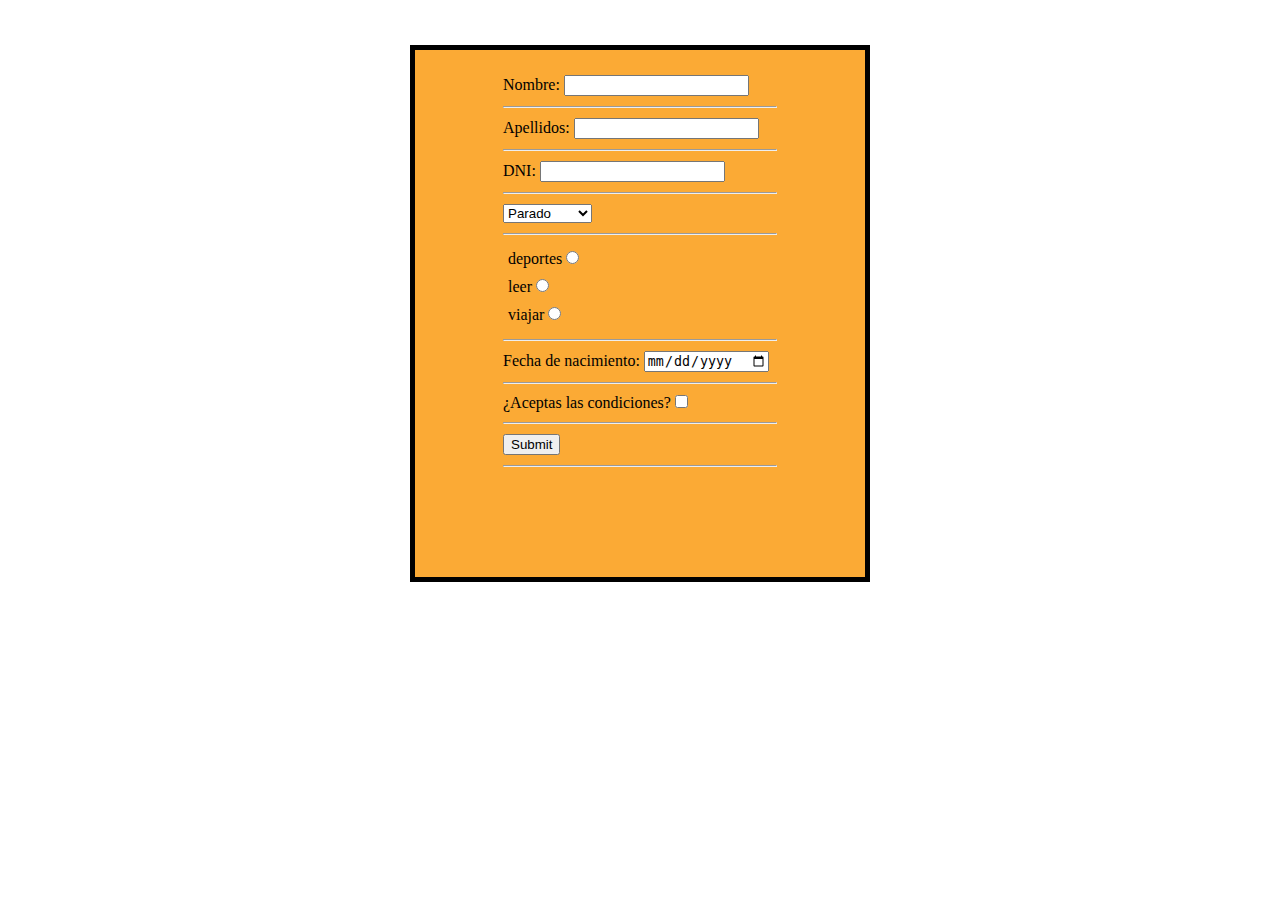
<file: Formulario JS/index.html>
<!DOCTYPE html>
<html>
	<head>
		<title>Formulario con Array</title>
		<link rel="stylesheet" type="text/css" href="style.css">
		<script type="text/javascript" src="script.js" defer></script>
		<meta charset="utf-8">
	</head>
	<body>
		<div class="contenedor">
			<form onsubmit="return mostrar();">
				<div> Nombre: <input type="text" id="nombre"> </div>
				<hr>

				<div> Apellidos: <input type="text" id="apellidos"> </div>
				<hr>

				<div> DNI: <input type="text" id="dni"> </div>
				<hr>

				<div><select id="estado">
					<option value="parado">Parado</option>
					<option value="estudiante">Estudiante</option>
					<option value="trabajando">Trabajando</option>
				</select></div>
				<hr>

				<div>
					<div>deportes <input type="radio" name="hobby" value="deportes"></div>
					<div>leer <input type="radio" name="hobby" value="leer"></div>
					<div>viajar <input type="radio" name="hobby" value="viajar"></div>
				</div>
				<hr>

				<div>
					<label>Fecha de nacimiento:</label>
					<input type="date" id="nacimiento">
				</div>
				<hr>

				<div>
					<label>¿Aceptas las condiciones?</label>
					<input type="checkbox" id="condiciones">
				</div>
				<hr>

				<div> <input id="boton" name="submit" type="submit"></div>
				<hr>

				<div><center> <textarea id="resultado" class="invisible"></textarea> </center></div>

		  </form>
		</div>
	</body>
</html>
</file>
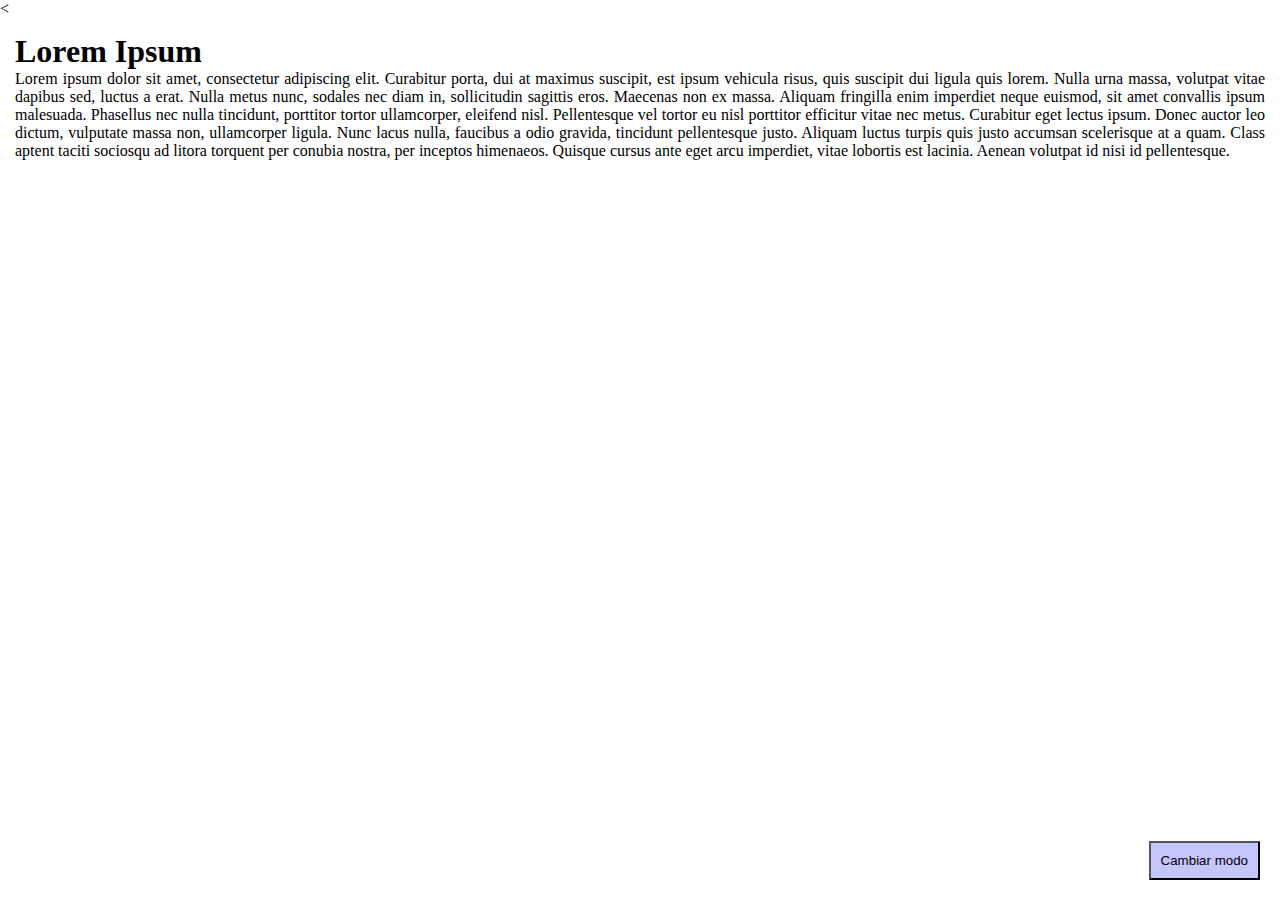
<file: Modo Oscuro/index.html>
<<!DOCTYPE html>
<html>
<head>
  <title>Modo Oscuro</title>
  <meta charset="utf-8">
  <link rel="stylesheet" type="text/css" href="style.css">
  <script src="script.js" defer></script>
</head>
<body>
  <div id="contenedor" class="modoClaro">
    <h1>Lorem Ipsum</h1>
    <p>Lorem ipsum dolor sit amet, consectetur adipiscing elit. Curabitur porta, dui at maximus suscipit, est ipsum vehicula risus, quis suscipit dui ligula quis lorem. Nulla urna massa, volutpat vitae dapibus sed, luctus a erat. Nulla metus nunc, sodales nec diam in, sollicitudin sagittis eros. Maecenas non ex massa. Aliquam fringilla enim imperdiet neque euismod, sit amet convallis ipsum malesuada. Phasellus nec nulla tincidunt, porttitor tortor ullamcorper, eleifend nisl. Pellentesque vel tortor eu nisl porttitor efficitur vitae nec metus. Curabitur eget lectus ipsum. Donec auctor leo dictum, vulputate massa non, ullamcorper ligula. Nunc lacus nulla, faucibus a odio gravida, tincidunt pellentesque justo. Aliquam luctus turpis quis justo accumsan scelerisque at a quam. Class aptent taciti sociosqu ad litora torquent per conubia nostra, per inceptos himenaeos. Quisque cursus ante eget arcu imperdiet, vitae lobortis est lacinia. Aenean volutpat id nisi id pellentesque.</p>
  </div>

  <button id="botonModo">Cambiar modo</button>

</body>
</html>
</file>
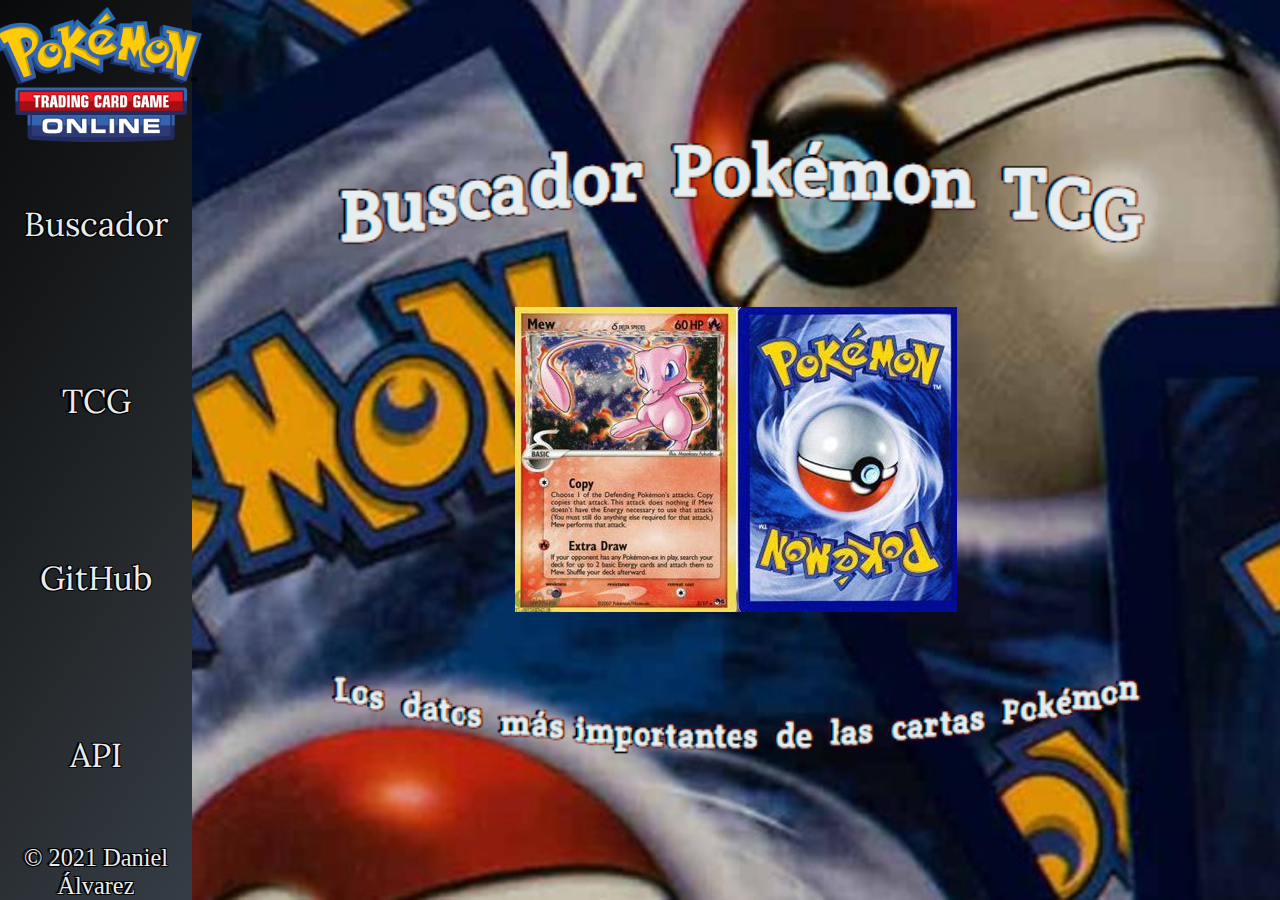
<file: PKMN/index.html>
<!DOCTYPE html>
<html>
	<head>
		<title>Inicio PKMN TCG</title>
		<link rel="stylesheet" type="text/css" href="style.css">
		<link rel="shortcut icon" href="./img/icono.png">
		<link rel="stylesheet" href="https://fonts.googleapis.com/css?family=Lora">
		<link rel="stylesheet" href="https://fonts.googleapis.com/css?family=Crete Round">
		<meta name="viewport" content="width=device-width,initial-scale=1.0">
		<meta charset="utf-8">
	</head>
	<body>
		<div id="contenedor">
			<div id="parte_izquierda">
				
				<div class="parte_arriba">
					<img src="./img/logo.png">
				</div>
				
				<div class="parte_abajo">
				  	<a href="./pag/Buscador/index.html" >Buscador</a>
				  	<a href="./pag/TCG/index.html" >TCG</a>
				  	<a href="https://github.com/Daniel-Alvarez-Zambrano/LLMM/tree/main/PKMN" target="_blank">GitHub</a>
				  	<a href="https://pokemontcg.io/" target="_blank">API</a>
				</div>
				<p>&copy; 2021 Daniel Álvarez</p>
			
			</div>
			<div id="parte_derecha">
				<div class="titulo">
					    <img src="./img/titulo1.png" class="titulo1">
						<img src="./img/carta.jpg" class="PKMN">
						<img src="./img/titulo2.png" class="titulo2">
				</div>
			</div>
		
		</div>
	</body>
</html>
</file>
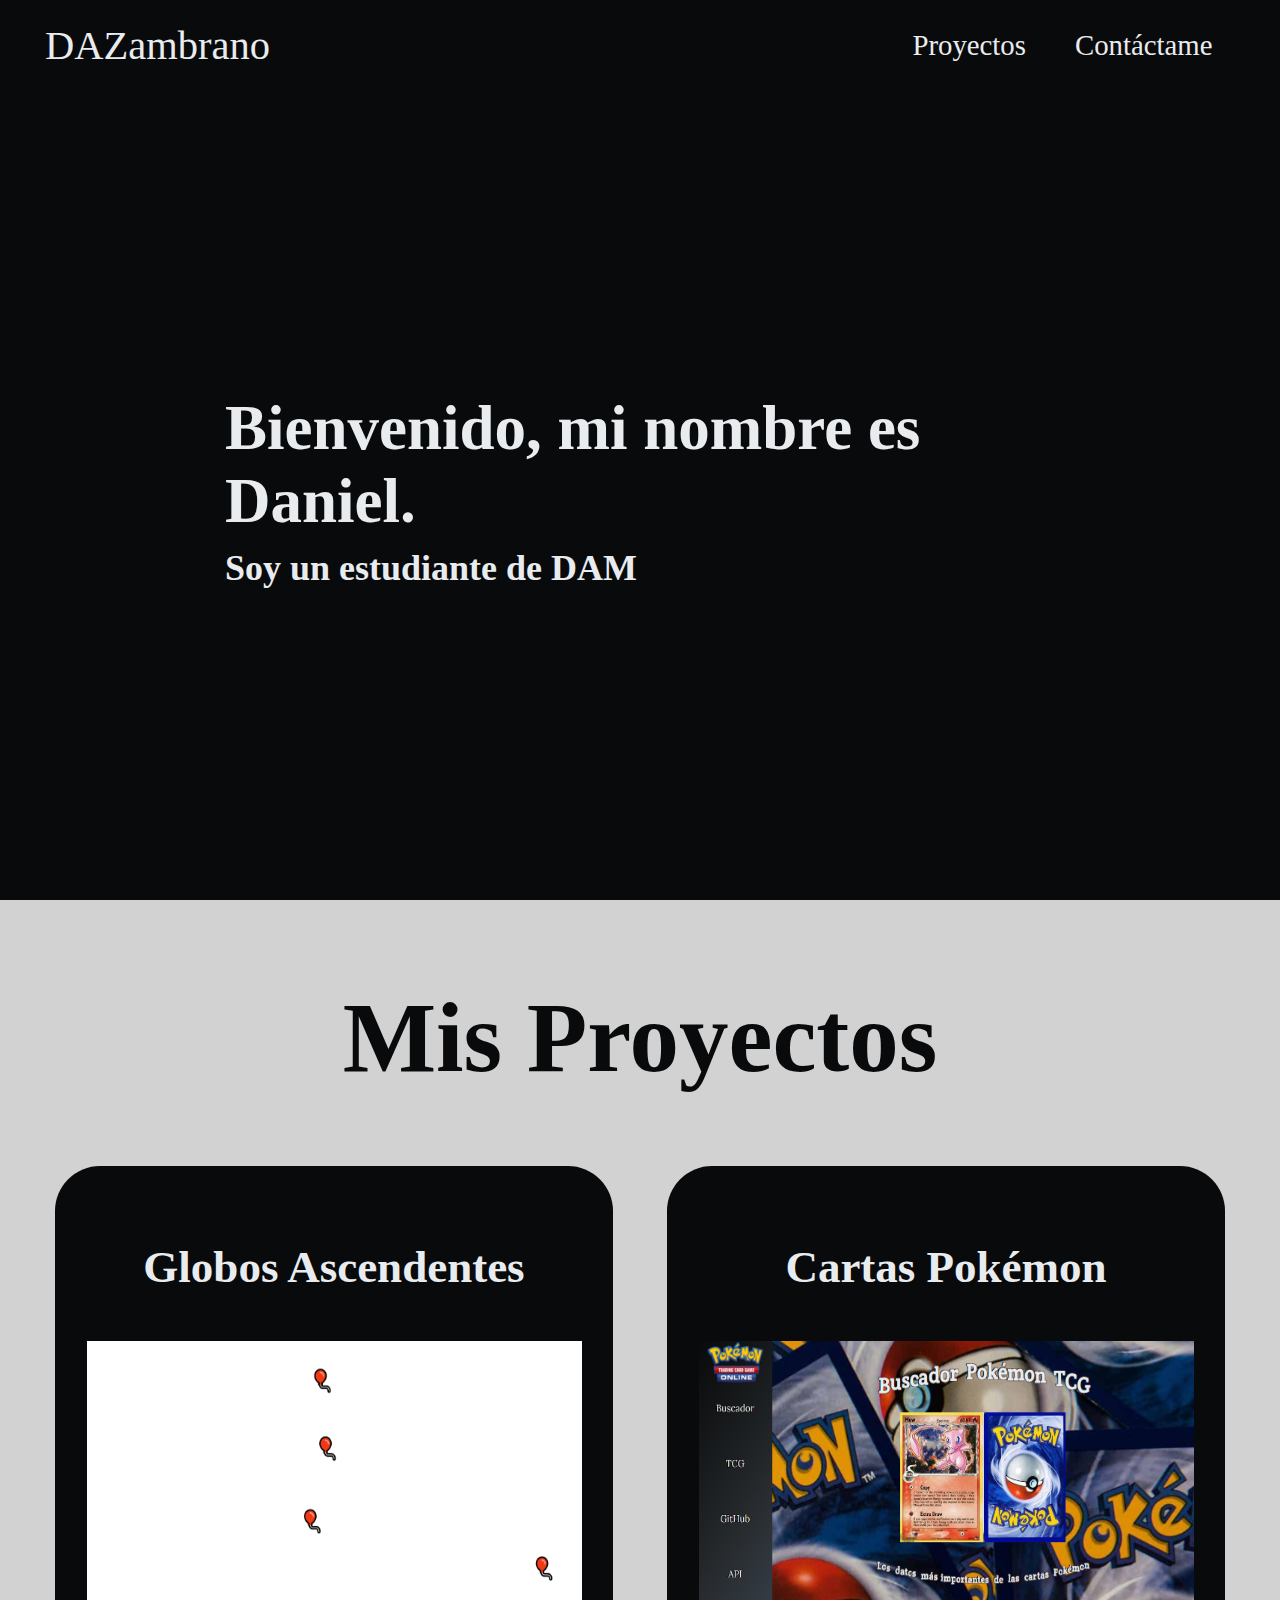
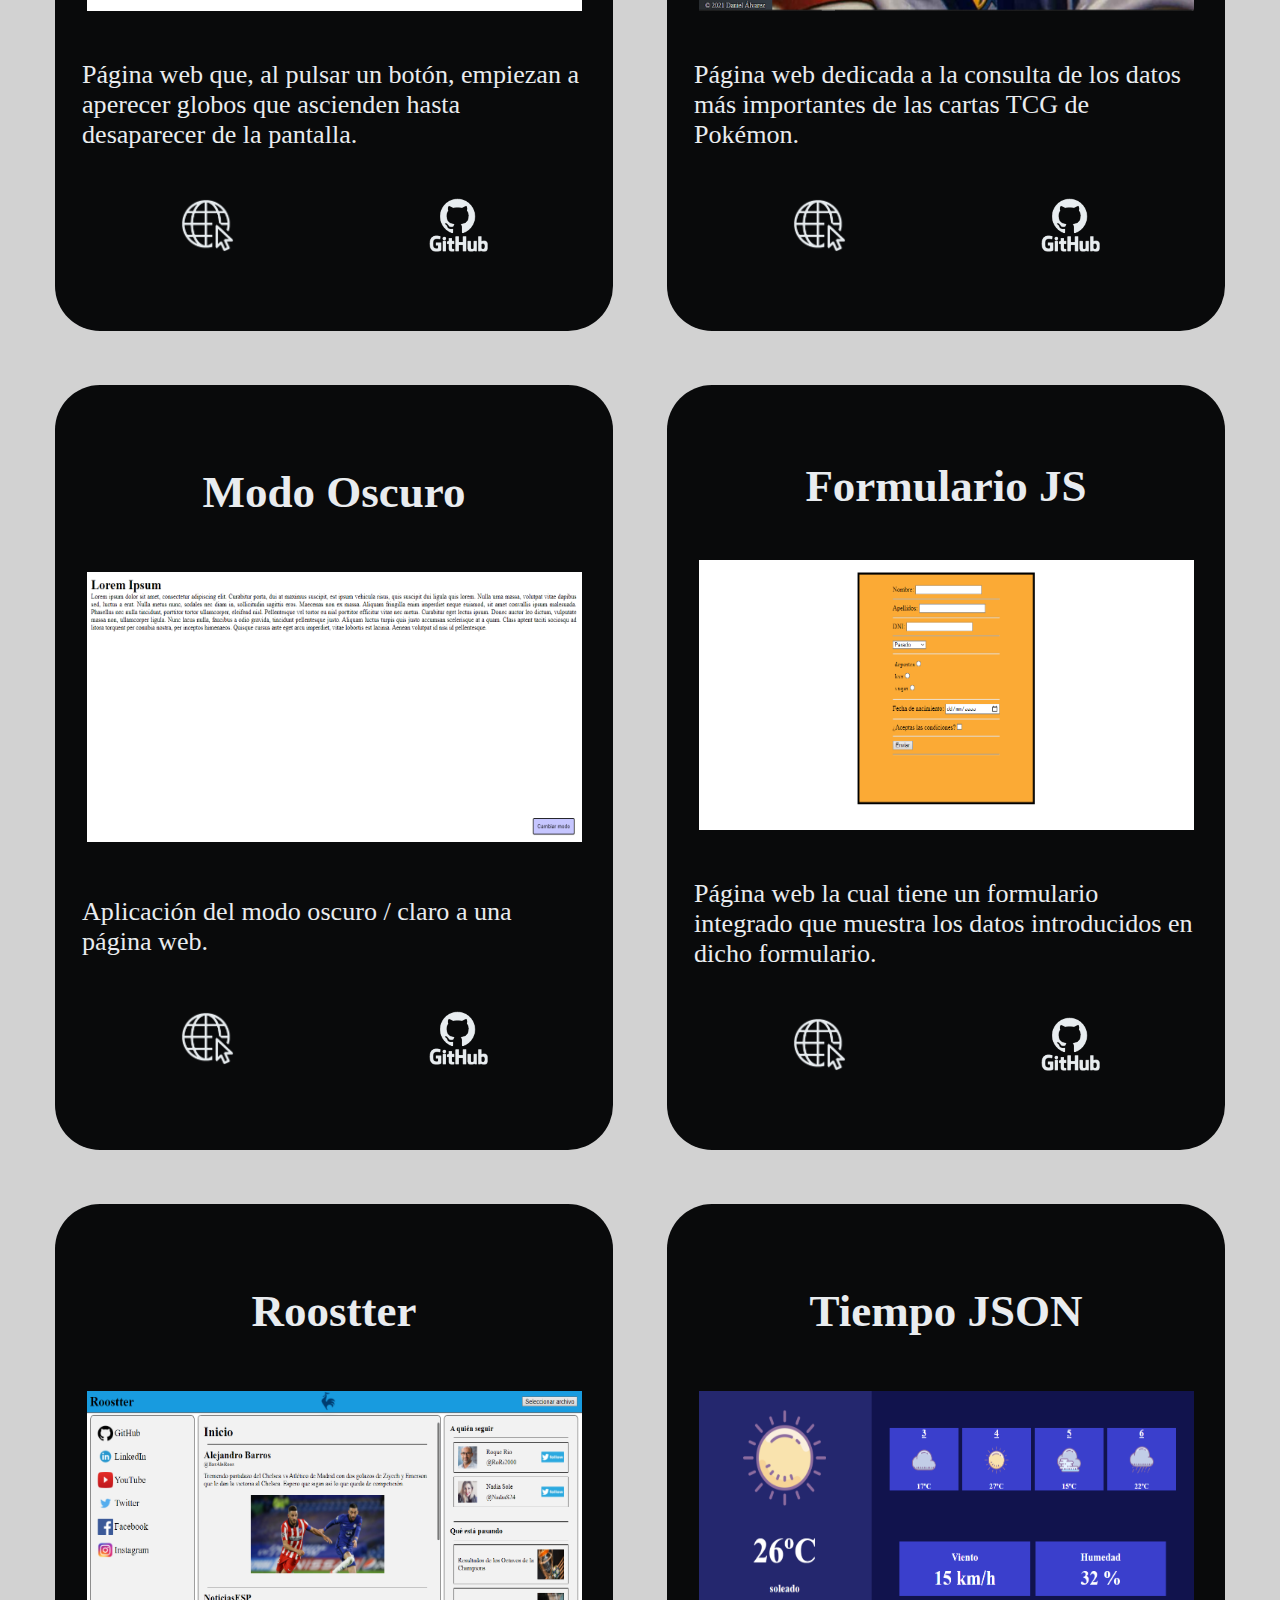
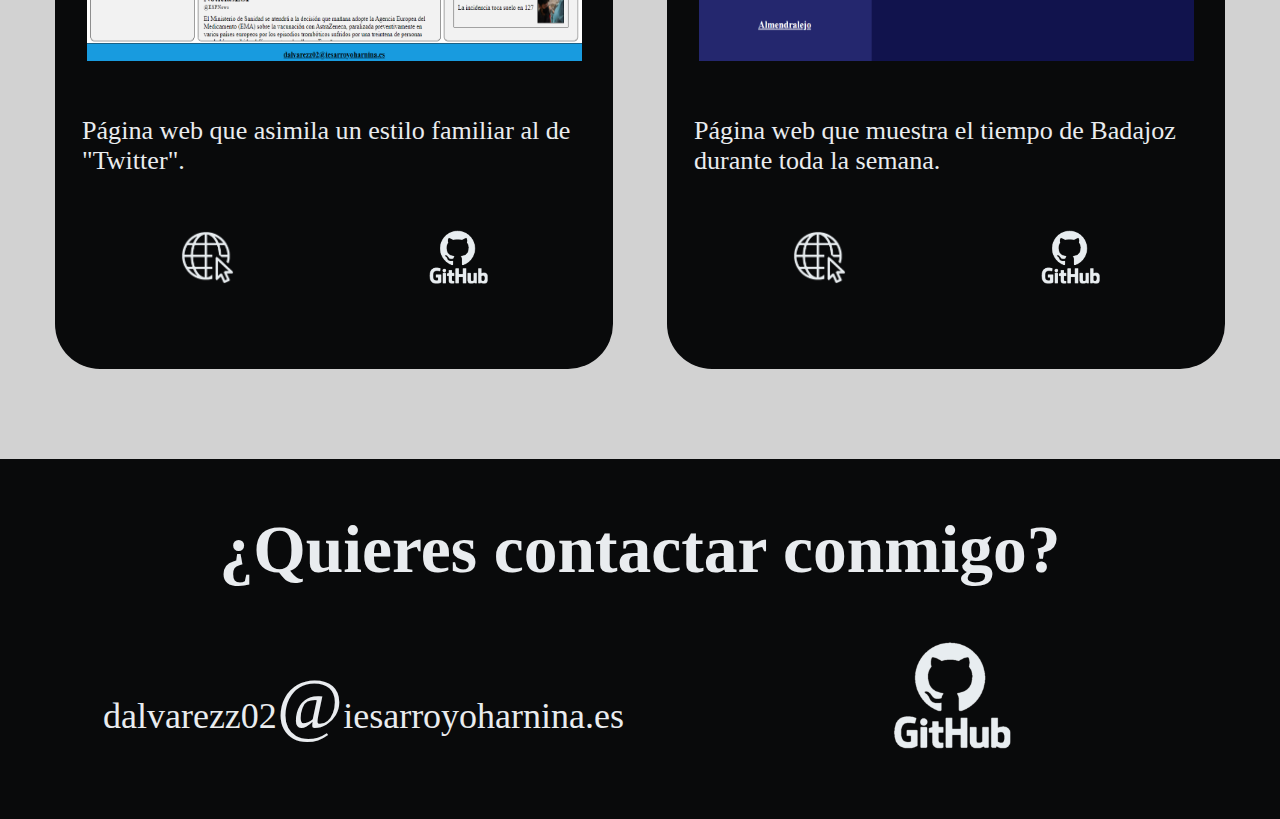
<file: Portfolio/index.html>
<!DOCTYPE html>
<html>
<head>
	<title>DAZambrano</title>
	<link rel="shortcut icon" href="./img/libro.png">
	<link rel="stylesheet" type="text/css" href="style.css">
	<meta name="viewport" content="width=device-width,initial-scale=1.0">
	<meta charset="utf-8">
</head>
<body>
	
	<header id="parte_arriba">
		<div class="nombre">
			<a href="#arriba">DAZ</a><p>ambrano</p>
		</div> 
		<div class="menu">
			<a href="#proyecto">Proyectos</a>
			<a href="#contacto">Contáctame</a>
		</div>
	</header>

	<div id="arriba"></div>

	<div id="presentacion">
		<div>
			<h1>Bienvenido, mi nombre es Daniel.</h1>
			<h2>Soy un estudiante de DAM</h2>
		</div>	
	</div>

	<div id="proyecto">
		
		<div class="titulo"><h1>Mis Proyectos</h1></div>
		<div class="trabajos">

			<div class="trabajo">
				<h1>Globos Ascendentes</h1>
				<img src="./img/globos.png">
				<p>Página web que, al pulsar un botón, empiezan a aperecer globos que ascienden hasta desaparecer de la pantalla.</p>
				<div class="botones">
					<a href="https://daniel-alvarez-zambrano.github.io/LLMM/Subida%20de%20iconos/index.html" target="_blank"><img alt="Internet" onmouseout="this.src='./img/Internet.png';" onmouseover="this.src='./img/Internet2.png';" src="./img/Internet.png"/></a>
					<a href="https://github.com/Daniel-Alvarez-Zambrano/LLMM/tree/main/Subida%20de%20iconos" target="_blank"><img alt="GitHub" onmouseout="this.src='./img/GitHub.png';" onmouseover="this.src='./img/GitHub2.png';" src="./img/GitHub.png"/></a>
				</div>
			</div>

			<div class="trabajo">
				<h1>Cartas Pokémon</h1>
				<img src="./img/PKMN.png">
				<p>Página web dedicada a la consulta de los datos más importantes de las cartas TCG de Pokémon.</p>
				<div class="botones">
					<a href="https://daniel-alvarez-zambrano.github.io/LLMM/PKMN/index.html" target="_blank"><img alt="Internet" onmouseout="this.src='./img/Internet.png';" onmouseover="this.src='./img/Internet2.png';" src="./img/Internet.png"/></a>
					<a href="https://github.com/Daniel-Alvarez-Zambrano/LLMM/tree/main/PKMN" target="_blank"><img alt="GitHub" onmouseout="this.src='./img/GitHub.png';" onmouseover="this.src='./img/GitHub2.png';" src="./img/GitHub.png"/></a>
				</div>
			</div>

			<div class="trabajo">
				<h1>Modo Oscuro</h1>
				<img src="./img/modoOscuro.png">
				<p>Aplicación del modo oscuro / claro a una página web.</p>
				<div class="botones">
					<a href="https://daniel-alvarez-zambrano.github.io/LLMM/Modo%20Oscuro/index.html" target="_blank"><img alt="Internet" onmouseout="this.src='./img/Internet.png';" onmouseover="this.src='./img/Internet2.png';" src="./img/Internet.png"/></a>
					<a href="https://github.com/Daniel-Alvarez-Zambrano/LLMM/tree/main/Modo%20Oscuro" target="_blank"><img alt="GitHub" onmouseout="this.src='./img/GitHub.png';" onmouseover="this.src='./img/GitHub2.png';" src="./img/GitHub.png"/></a>
				</div>
			</div>

			<div class="trabajo">
				<h1>Formulario JS</h1>
				<img src="./img/formulario.png">
				<p>Página web la cual tiene un formulario integrado que muestra los datos introducidos en dicho formulario.</p>
				<div class="botones">
					<a href="https://daniel-alvarez-zambrano.github.io/LLMM/Formulario%20JS/index.html" target="_blank"><img alt="Internet" onmouseout="this.src='./img/Internet.png';" onmouseover="this.src='./img/Internet2.png';" src="./img/Internet.png"/></a>
					<a href="https://github.com/Daniel-Alvarez-Zambrano/LLMM/tree/main/Formulario%20JS" target="_blank"><img alt="GitHub" onmouseout="this.src='./img/GitHub.png';" onmouseover="this.src='./img/GitHub2.png';" src="./img/GitHub.png"/></a>
				</div>
			</div>

			<div class="trabajo">
				<h1>Roostter</h1>
				<img src="./img/roostter.png">
				<p>Página web que asimila un estilo familiar al de "Twitter".</p>
				<div class="botones">
					<a href="https://daniel-alvarez-zambrano.github.io/LLMM/Ejercicio%20Twitter/index.html" target="_blank"><img alt="Internet" onmouseout="this.src='./img/Internet.png';" onmouseover="this.src='./img/Internet2.png';" src="./img/Internet.png"/></a>
					<a href="https://github.com/Daniel-Alvarez-Zambrano/LLMM/tree/main/Ejercicio%20Twitter" target="_blank"><img alt="GitHub" onmouseout="this.src='./img/GitHub.png';" onmouseover="this.src='./img/GitHub2.png';" src="./img/GitHub.png"/></a>
				</div>
			</div>

			<div class="trabajo">
				<h1>Tiempo JSON</h1>
				<img src="./img/tiempo.png">
				<p>Página web que muestra el tiempo de Badajoz durante toda la semana.</p>
				<div class="botones">
					<a href="https://daniel-alvarez-zambrano.github.io/LLMM/Ejercicio%20Tiempo/index.html" target="_blank"><img alt="Internet" onmouseout="this.src='./img/Internet.png';" onmouseover="this.src='./img/Internet2.png';" src="./img/Internet.png"/></a>
					<a href="https://github.com/Daniel-Alvarez-Zambrano/LLMM/tree/main/Ejercicio%20Tiempo" target="_blank"><img alt="GitHub" onmouseout="this.src='./img/GitHub.png';" onmouseover="this.src='./img/GitHub2.png';" src="./img/GitHub.png"/></a>
				</div>
			</div>

		</div>
	</div>

	<div id="contacto">
		<h1>¿Quieres contactar conmigo?</h1>
		<div class="metodos">
			<p>dalvarezz02<a href="mailto:dalvarezz02@iesarroyoharnina.es"><span>@</span></a>iesarroyoharnina.es</p>
			<div class="Git"><a href="https://github.com/Daniel-Alvarez-Zambrano" target="_blank"><img alt="GitHub" onmouseout="this.src='./img/GitHub.png';" onmouseover="this.src='./img/GitHub2.png';" src="./img/GitHub.png"/></a></div>
		</div>
	</div>

</body>
</html>
</file>
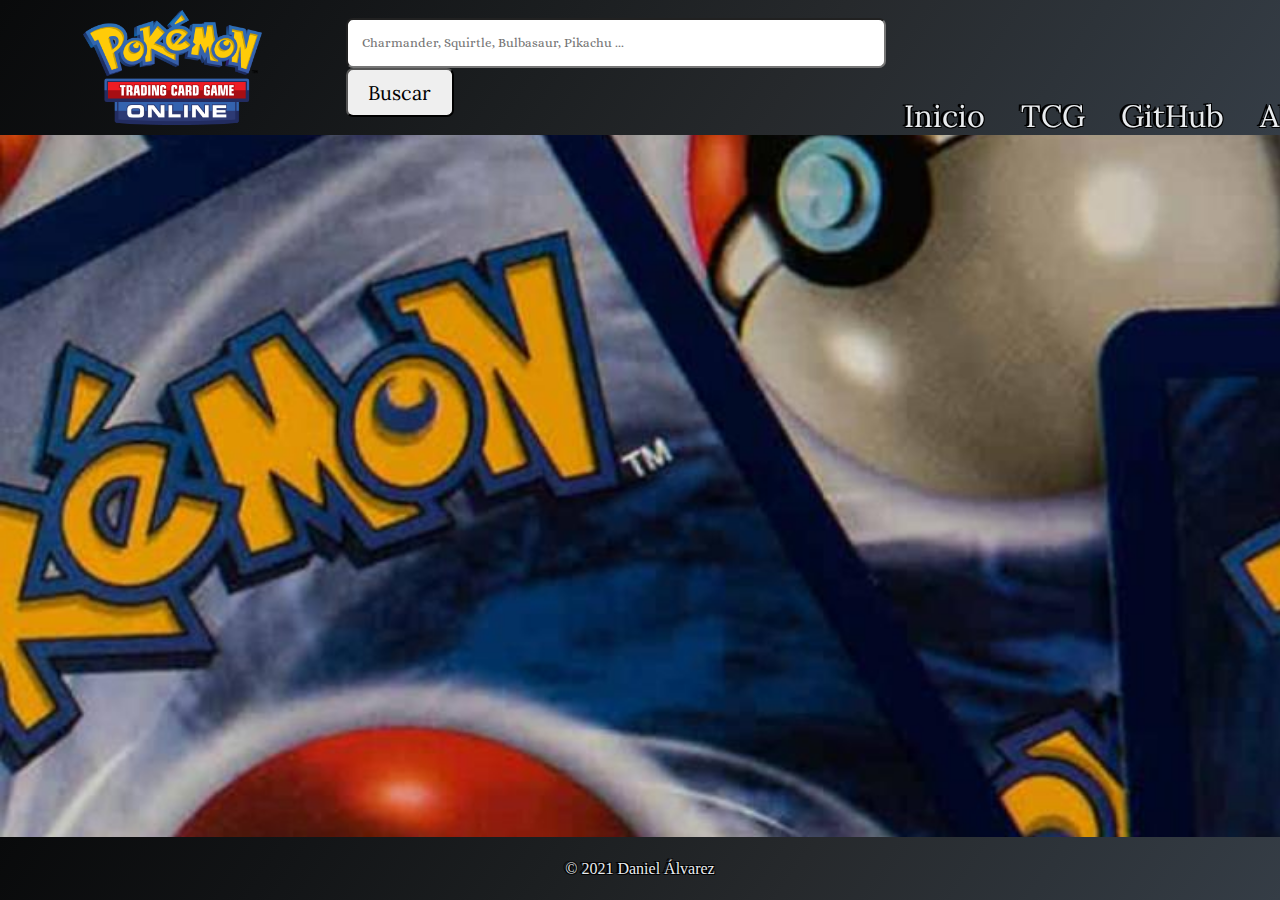
<file: PKMN/pag/Buscador/index.html>
<!DOCTYPE html>
<html>
	<head>
		<title>Buscador PKMN TCG</title>
		<link rel="stylesheet" type="text/css" href="style.css">
		<meta name="viewport" content="width=device-width,initial-scale=1.0">
		<meta charset="utf-8">
		<link rel="shortcut icon" href="../../img/icono.png">
		<script type="text/javascript" src="script.js" defer></script>
		<link rel="stylesheet" href="https://fonts.googleapis.com/css?family=Lora">
		<link rel="stylesheet" href="https://fonts.googleapis.com/css?family=Playfair Display">
		<link rel="stylesheet" href="https://fonts.googleapis.com/css?family=Alice">
	</head>

	<body>
		<div id="contenedor">

			<header id="parte_arriba">
				
				<div id="parte_izquierda">
					<img src="../../img/logo.png">
				</div>

				<div id="parte_derecha">
                  <div class="buscador">
                    <form id="formularioBusqueda">
					  <p>
					    <input type="text" placeholder="Charmander, Squirtle, Bulbasaur, Pikachu ..." id="busquedaPKMN" autocomplete="off">
					    <input id="boton" name="submit" type="submit" value="Buscar">
					  </p>
					</form>
				  </div>

				  <div id="menu">
				  	<a href="../../index.html" >Inicio</a>
				  	<a href="../TCG/index.html" >TCG</a>
				  	<a href="https://github.com/Daniel-Alvarez-Zambrano/LLMM/tree/main/PKMN" target="_blank">GitHub</a>
				  	<a href="https://pokemontcg.io/" target="_blank">API</a>
				  </div>
				</div>

			</header>

		    <div id="parte_abajo" >
				<!-- <div class="carta">
					<div class="img-carta">
						<img src="./img/gengar.png">
					</div>
					<div class="datos-carta">
						<h1>M Gengar EX</h1>
						<h3>Serie: XY</h3>
						<h3>Caja: Phantom Forces</h3>
						<h3>Lanzamiento: 2014/05/07</h3>
						<h3>Número de carta: 35</h3>
						<h3>Cartas imprimidas: 119</h3>
						<h3>Rareza: Rare Holo EX</h3>
						<h3>Precio de mercado: 22.01 $</h3>
					</div>
				</div> -->
	     	</div>

		    <footer>
			    <p>&copy; 2021 Daniel Álvarez</p>
		    </footer>

		</div>
	</body>

</html>
</file>
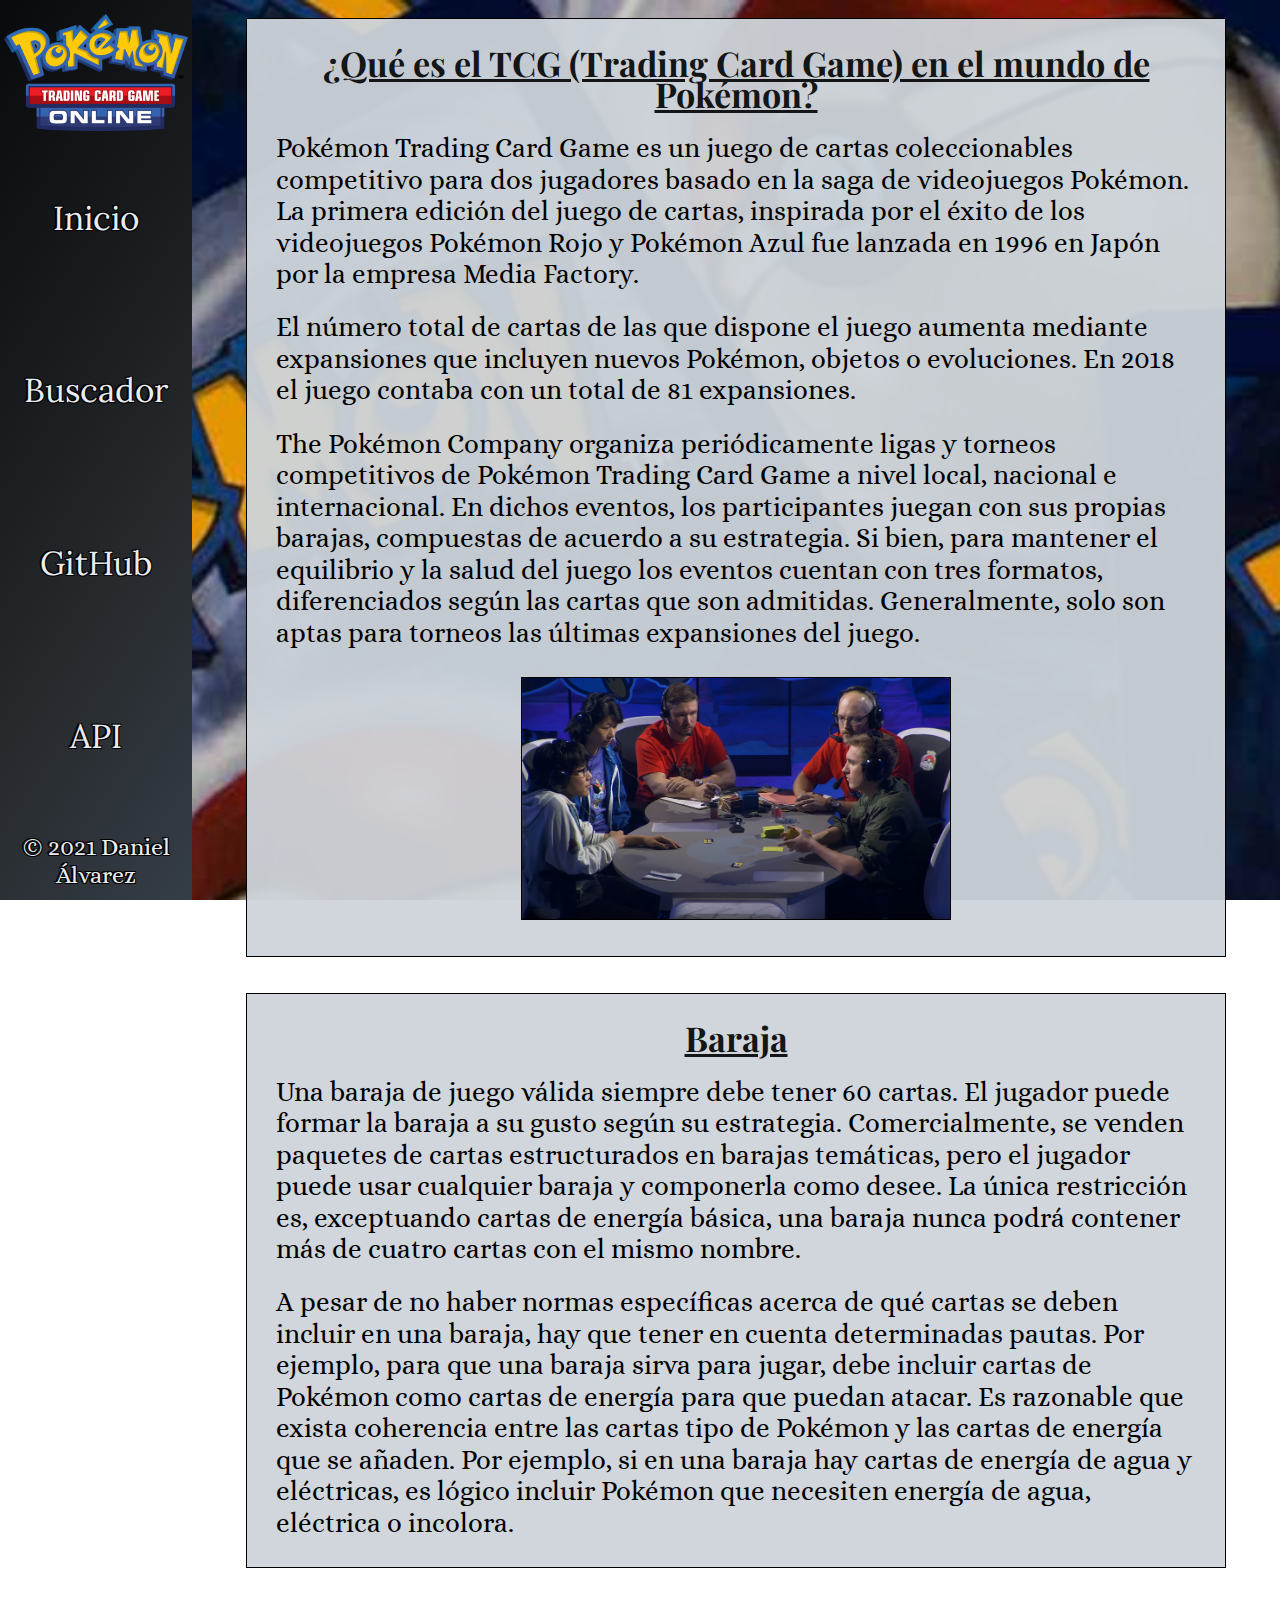
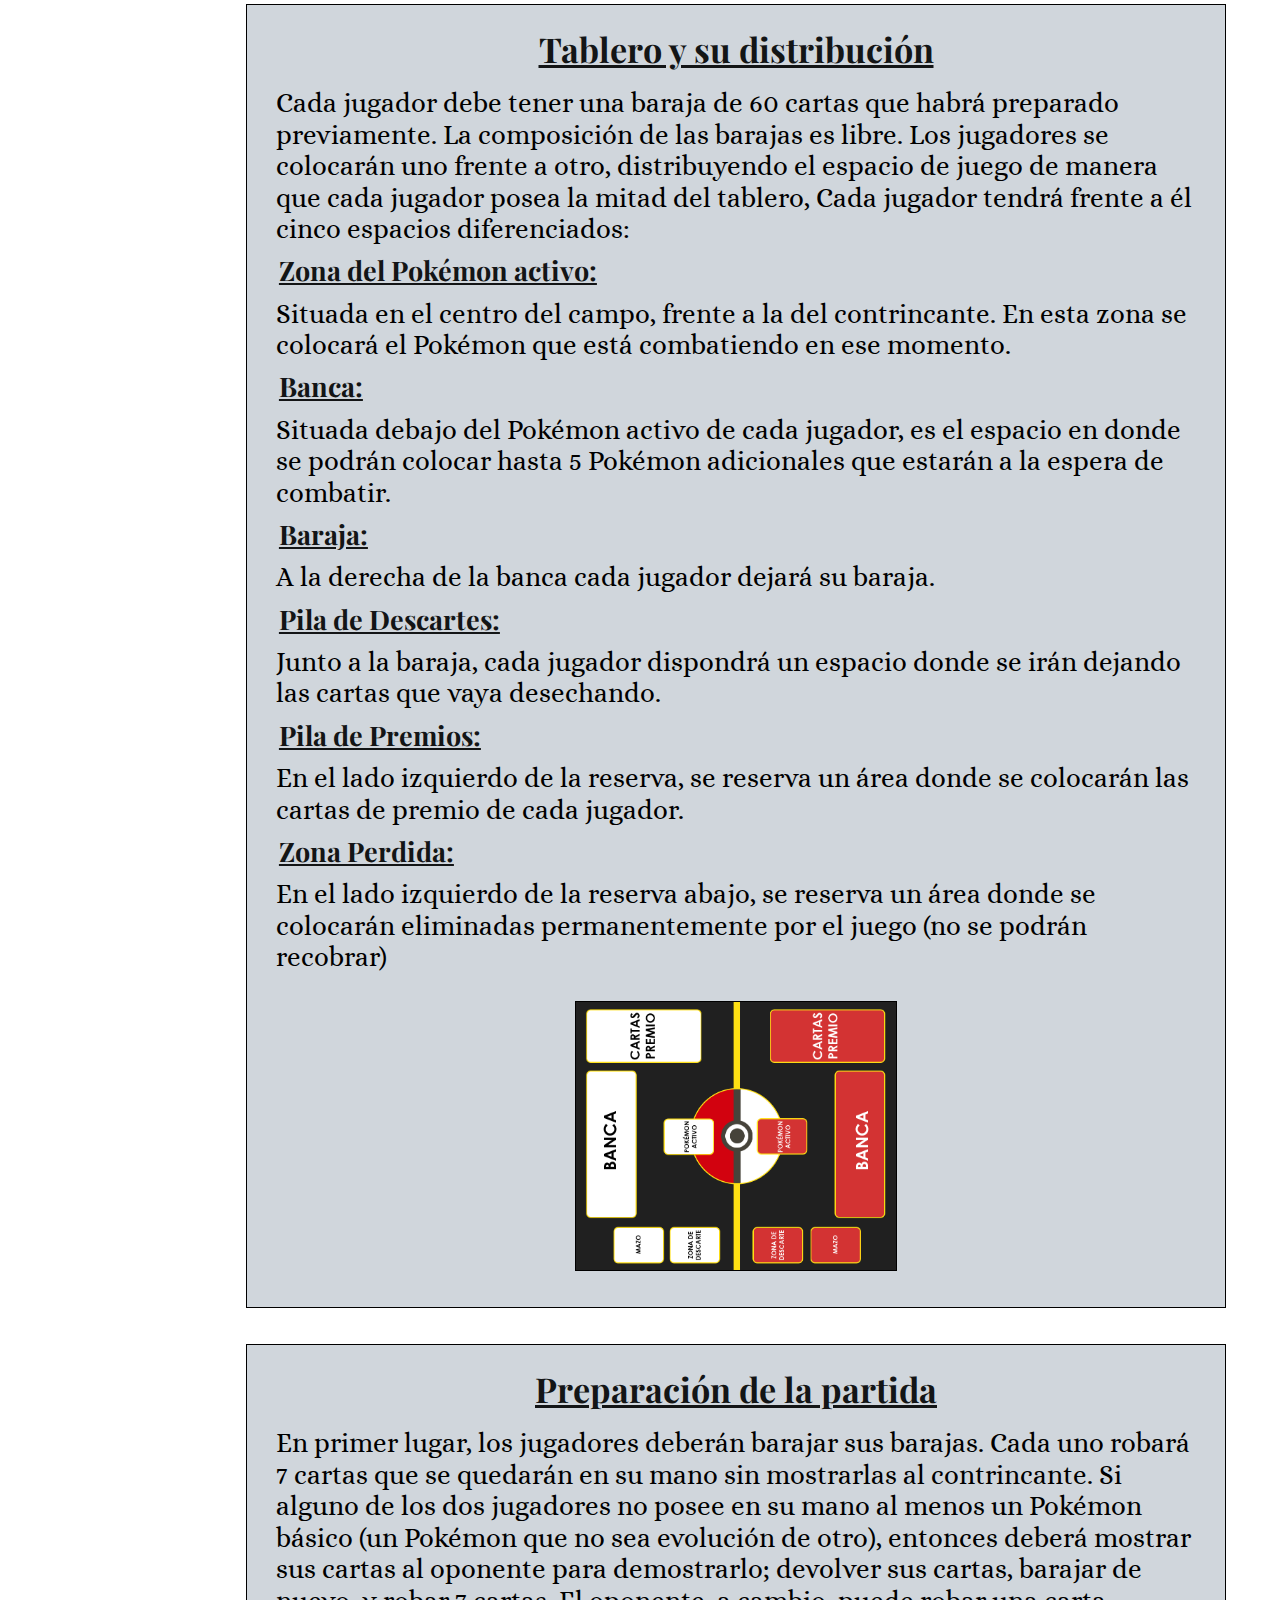
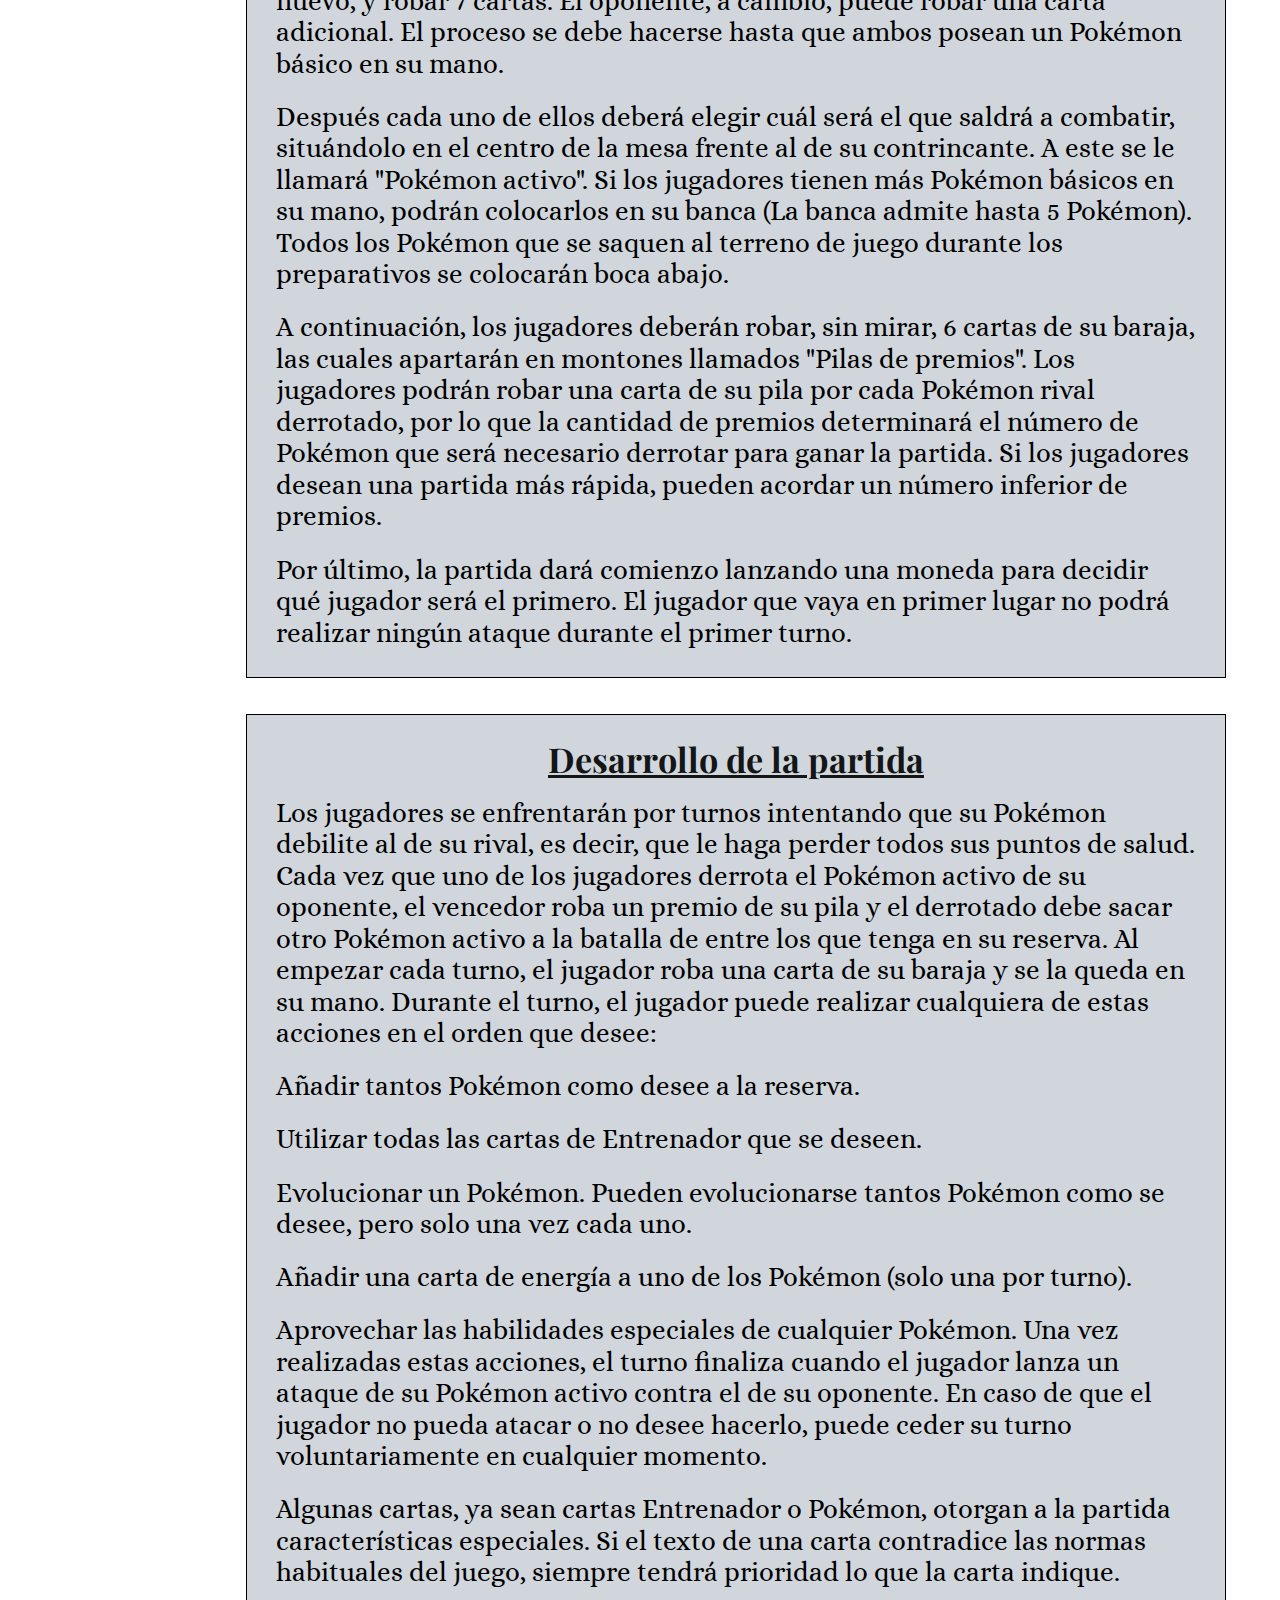
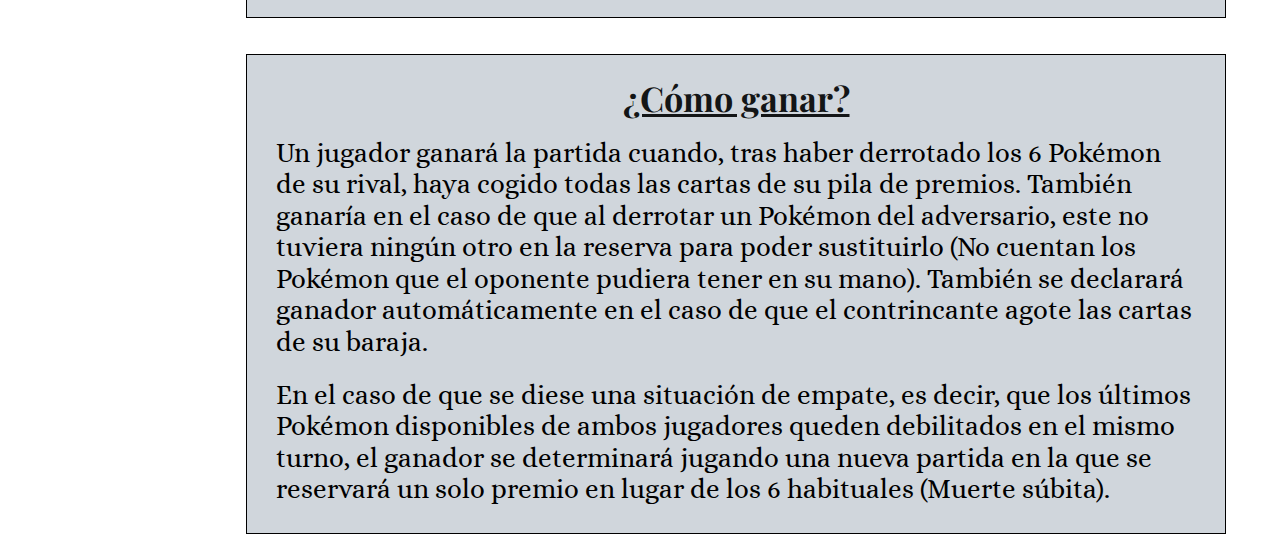
<file: PKMN/pag/TCG/index.html>
<!DOCTYPE html>
<html>
	<head>
		<title>PKMN TCG</title>
		<link rel="stylesheet" type="text/css" href="style.css">
		<meta name="viewport" content="width=device-width,initial-scale=1.0">
		<meta charset="utf-8">
		<link rel="shortcut icon" href="../../img/icono.png">
		<link rel="stylesheet" href="https://fonts.googleapis.com/css?family=Lora">
		<link rel="stylesheet" href="https://fonts.googleapis.com/css?family=Playfair Display">
		<link rel="stylesheet" href="https://fonts.googleapis.com/css?family=Alice">
	</head>
	<body>
		<div id="contenedor">
			<div id="parte_izquierda">
				
				<div class="parte_arriba">
					<img src="../../img/logo.png">
				</div>
				
				<div class="parte_abajo">
					<a href="../../index.html" >Inicio</a>
				  	<a href="../Buscador/index.html" >Buscador</a>
				  	<a href="https://github.com/Daniel-Alvarez-Zambrano/LLMM/tree/main/PKMN" target="_blank">GitHub</a>
				  	<a href="https://pokemontcg.io/" target="_blank">API</a>
				</div>
				<p>&copy; 2021 Daniel Álvarez</p>
			
			</div>
			<div id="parte_derecha">

				<div class="explicacion">
					<div class="datos">
						<h1>¿Qué es el TCG (Trading Card Game) en el mundo de Pokémon?</h1>
						<p>Pokémon Trading Card Game es un juego de cartas coleccionables competitivo para dos jugadores basado en la saga de videojuegos Pokémon. La primera edición del juego de cartas, inspirada por el éxito de los videojuegos Pokémon Rojo y Pokémon Azul fue lanzada en 1996 en Japón por la empresa Media Factory.</p><p>
						El número total de cartas de las que dispone el juego aumenta mediante expansiones que incluyen nuevos Pokémon, objetos o evoluciones. En 2018 el juego contaba con un total de 81 expansiones.</p><p>
					    The Pokémon Company organiza periódicamente ligas y torneos competitivos de Pokémon Trading Card Game a nivel local, nacional e internacional. En dichos eventos, los participantes juegan con sus propias barajas, compuestas de acuerdo a su estrategia. Si bien, para mantener el equilibrio y la salud del juego los eventos cuentan con tres formatos, diferenciados según las cartas que son admitidas. Generalmente, solo son aptas para torneos las últimas expansiones del juego.</p>
						<div class="imagen">
							<img src="../../img/torneo.jpg" class="predeterminado">
						</div>
					</div>
				</div>

				<div class="explicacion">
					<div class="datos">
						<h1>Baraja</h1>
						<p>Una baraja de juego válida siempre debe tener 60 cartas. El jugador puede formar la baraja a su gusto según su estrategia. Comercialmente, se venden paquetes de cartas estructurados en barajas temáticas, pero el jugador puede usar cualquier baraja y componerla como desee. La única restricción es, exceptuando cartas de energía básica, una baraja nunca podrá contener más de cuatro cartas con el mismo nombre.
                        </p><p>
						A pesar de no haber normas específicas acerca de qué cartas se deben incluir en una baraja, hay que tener en cuenta determinadas pautas. Por ejemplo, para que una baraja sirva para jugar, debe incluir cartas de Pokémon como cartas de energía para que puedan atacar. Es razonable que exista coherencia entre las cartas tipo de Pokémon y las cartas de energía que se añaden. Por ejemplo, si en una baraja hay cartas de energía de agua y eléctricas, es lógico incluir Pokémon que necesiten energía de agua, eléctrica o incolora.</p>
					</div>
				</div>

				<div class="explicacion">					
					<div class="datos">
						<h1>Tablero y su distribución</h1>
						<p>Cada jugador debe tener una baraja de 60 cartas que habrá preparado previamente. La composición de las barajas es libre.
                        Los jugadores se colocarán uno frente a otro, distribuyendo el espacio de juego de manera que cada jugador posea la mitad del tablero, Cada jugador tendrá frente a él cinco espacios diferenciados:</p>
						<h2>Zona del Pokémon activo:</h2><p>Situada en el centro del campo, frente a la del contrincante. En esta zona se colocará el Pokémon que está combatiendo en ese momento.</p>
						<h2>Banca:</h2><p>Situada debajo del Pokémon activo de cada jugador, es el espacio en donde se podrán colocar hasta 5 Pokémon adicionales que estarán a la espera de combatir.</p>
						<h2>Baraja:</h2><p>A la derecha de la banca cada jugador dejará su baraja.</p>
						<h2>Pila de Descartes:</h2><p>Junto a la baraja, cada jugador dispondrá un espacio donde se irán dejando las cartas que vaya desechando.</p>
						<h2>Pila de Premios:</h2><p>En el lado izquierdo de la reserva, se reserva un área donde se colocarán las cartas de premio de cada jugador.</p>
						<h2>Zona Perdida:</h2><p>En el lado izquierdo de la reserva abajo, se reserva un área donde se colocarán eliminadas permanentemente por el juego (no se podrán recobrar)</p>
						<div class="imagen">
							<img src="../../img/tablero.png" class="tablero">
						</div>
					</div>
				</div>

				<div class="explicacion">
					<div class="datos">
						<h1>Preparación de la partida</h1>
						<p>En primer lugar, los jugadores deberán barajar sus barajas. Cada uno robará 7 cartas que se quedarán en su mano sin mostrarlas al contrincante. Si alguno de los dos jugadores no posee en su mano al menos un Pokémon básico (un Pokémon que no sea evolución de otro), entonces deberá mostrar sus cartas al oponente para demostrarlo; devolver sus cartas, barajar de nuevo, y robar 7 cartas. El oponente, a cambio, puede robar una carta adicional. El proceso se debe hacerse hasta que ambos posean un Pokémon básico en su mano.</p><p>
						Después cada uno de ellos deberá elegir cuál será el que saldrá a combatir, situándolo en el centro de la mesa frente al de su contrincante. A este se le llamará "Pokémon activo". Si los jugadores tienen más Pokémon básicos en su mano, podrán colocarlos en su banca (La banca admite hasta 5 Pokémon). Todos los Pokémon que se saquen al terreno de juego durante los preparativos se colocarán boca abajo.</p><p>
						A continuación, los jugadores deberán robar, sin mirar, 6 cartas de su baraja, las cuales apartarán en montones llamados "Pilas de premios". Los jugadores podrán robar una carta de su pila por cada Pokémon rival derrotado, por lo que la cantidad de premios determinará el número de Pokémon que será necesario derrotar para ganar la partida. Si los jugadores desean una partida más rápida, pueden acordar un número inferior de premios.</p><p>
						Por último, la partida dará comienzo lanzando una moneda para decidir qué jugador será el primero. El jugador que vaya en primer lugar no podrá realizar ningún ataque durante el primer turno.</p>
					</div>
				</div>

				<div class="explicacion">
					<div class="datos">
						<h1>Desarrollo de la partida</h1>
						<p>Los jugadores se enfrentarán por turnos intentando que su Pokémon debilite al de su rival, es decir, que le haga perder todos sus puntos de salud. Cada vez que uno de los jugadores derrota el Pokémon activo de su oponente, el vencedor roba un premio de su pila y el derrotado debe sacar otro Pokémon activo a la batalla de entre los que tenga en su reserva. Al empezar cada turno, el jugador roba una carta de su baraja y se la queda en su mano. Durante el turno, el jugador puede realizar cualquiera de estas acciones en el orden que desee:</p><p>
						Añadir tantos Pokémon como desee a la reserva.</p><p>
						Utilizar todas las cartas de Entrenador que se deseen.</p><p>
						Evolucionar un Pokémon. Pueden evolucionarse tantos Pokémon como se desee, pero solo una vez cada uno.</p><p>
						Añadir una carta de energía a uno de los Pokémon (solo una por turno).</p><p>
						Aprovechar las habilidades especiales de cualquier Pokémon.
						Una vez realizadas estas acciones, el turno finaliza cuando el jugador lanza un ataque de su Pokémon activo contra el de su oponente. En caso de que el jugador no pueda atacar o no desee hacerlo, puede ceder su turno voluntariamente en cualquier momento.</p><p>
						Algunas cartas, ya sean cartas Entrenador o Pokémon, otorgan a la partida características especiales. Si el texto de una carta contradice las normas habituales del juego, siempre tendrá prioridad lo que la carta indique.</p>
					</div>
				</div>

				<div class="explicacion">
					<div class="datos">
						<h1>¿Cómo ganar?</h1>
						<p>Un jugador ganará la partida cuando, tras haber derrotado los 6 Pokémon de su rival, haya cogido todas las cartas de su pila de premios. También ganaría en el caso de que al derrotar un Pokémon del adversario, este no tuviera ningún otro en la reserva para poder sustituirlo (No cuentan los Pokémon que el oponente pudiera tener en su mano). También se declarará ganador automáticamente en el caso de que el contrincante agote las cartas de su baraja.
                        </p><p>
						En el caso de que se diese una situación de empate, es decir, que los últimos Pokémon disponibles de ambos jugadores queden debilitados en el mismo turno, el ganador se determinará jugando una nueva partida en la que se reservará un solo premio en lugar de los 6 habituales (Muerte súbita).</p>
					</div>
				</div>
			</div>
		</div>
	</body>
</html>
</file>
<file: Formulario JS/style.css>
*{
	margin:0 auto;
	padding:0 auto;
}
.contenedor{
	background-color: #FBAA35;
	padding: 20px;
	margin-top:5vh;
	margin-bottom:5vh;
	width: 32%;
	display:flex;
	justify-content: center;
	align-items: center;
	border-width: 5px;
	border-color: black;
	border-style: solid;
}
div{
	padding: 5px; 
}
hr{
	margin:5px;
}
.boton{
	text-align:center;
	z-index:all;
}
.invisible{
	visibility: hidden;
}

.visible{
	visibility: visible;
}
textarea{
	width: 268px;
	height: 65px;
}
</file>
<file: Modo Oscuro/style.css>
@import url('https://fonts.googleapis.com/css2?family=Nerko+One&display=swap');

*{
	margin: 0;
	padding: 0;
	box-sizing: border-box;
}

#contenedor{
	height: 100vh;
	padding: 15px;
	text-align: justify;
}
	 
.modoClaro{
	background: white;
	color: black;
}

.modoOscuro{
	background: black;
	color: white;
}


#botonModo{
	/*Posicionarlo en la esquina inferior derecha y quede fijo*/
	position: fixed;
	bottom: 10px;
	right: 10px;

	padding: 10px;
	margin: 10px;
	background: #c6c6ff;
}
</file>
<file: PKMN/style.css>
*{
	padding: 0;
	margin: 0;
	box-sizing: border-box;
}

#contenedor{ 
    width: 100%; 
	background-color: white;   
    display: flex;
    flex-wrap: wrap;
	justify-content: center;
    align-items: center;
}

#parte_izquierda{ 
	width: 15%;
	height: 100vh;
	background: rgb(9,10,11);
    background: linear-gradient(124deg, rgba(9,10,11,1) 0%, rgba(18,20,22,1) 22%, rgba(28,31,33,1) 43%, rgba(38,41,44,1) 62%, rgba(45,51,57,1) 81%, rgba(53,61,70,1) 100%);

    left: 0;
	top: 0;
	position: fixed;

    display: flex;
    flex-direction: column;
    justify-content: center;
    align-items: center;
}

    #parte_izquierda p{
	  color: #e9ecef;
	  text-shadow: -2.5px -1px 0 #000, 1px -1px 0 #000, -1px 1px 0 #000, 1px 1px 0 #000;
	  font-size: 2.7vh;
	  text-align: center;
    }

    .parte_arriba{
      width: 25.63vh;
      height: 15vh;
      padding-top: 1.57vh;

      display: flex;
	  justify-content: center;
	  align-items: center;
	}

		.parte_arriba img{
			width: auto;
			height: 15vh;
		}	
    

    .parte_abajo{
      width: 25.63vh;
      height: 85vh;

      display: flex;
	  justify-content: space-around;
	  align-items: center;
	  flex-direction: column;
    }

#parte_derecha{ 
	width: 85%; 
	height: 100vh;
	margin-left: 15%;

	background-image: url("./img/pokeballs.jpg");
	background-repeat: no-repeat;
    background-attachment: fixed;  
    background-size: cover;

    display: flex;
    justify-content: center;
    align-items: center;
}

    .titulo{
		width: 100%;
		height: 100%;

		display: flex;
		justify-content: center;
		align-items: center;
		flex-direction: column;
	}

    .PKMN{
		margin: 5vh;
    }

    .titulo1{
    	width: auto;
        height: 15vh;
    }

    .titulo2{
    	width: auto;
        height: 13vh;
    }

h2{
	font-size: 5vh;
	font-family: "Crete Round";
	color: #e9ecef;
	text-shadow: -2.5px -1px 0 #000, 1px -1px 0 #000, -1px 1px 0 #000, 1px 1px 0 #000;
}


a{
	color: #e9ecef;
	text-decoration: none;
	font-family: "Lora";
	margin-left: 2vh;
	margin-right: 2vh;
	font-size: 3.7vh;
	text-shadow: -2.5px -1px 0 #000, 1px -1px 0 #000, -1px 1px 0 #000, 1px 1px 0 #000;
}


@media (max-width: 930px){

	.parte_arriba img{
    	width: auto;
		height: 10vh;
	}

	#parte_izquierda p{
		font-size: 3.3vh;
	}

	a{
		font-size: 3.5vh;
	}

	h2{
		font-size: 4.2vh;
	}

	p{
		font-style: 2vh;
	}

}

@media (max-width: 830px){

	#parte_izquierda{
	  width: 20%;
	  height: 100%;
	} 

	#parte_izquierda p{
		font-size: 3.3vh;
	}

	#parte_derecha{
	  width: 80%;
	  margin-left: 20%;
	} 

	.parte_arriba img{
    	width: auto;
		height: 9vh;
	}

	a{
		font-size: 3.5vh;
	}

	h2{
		font-size: 3.2vh;
	}

	#parte_izquierda p{
		font-size: 2.7vh;
	}

	.titulo1{
    	width: auto;
        height: 12vh;
    }

    .titulo2{
    	width: auto;
        height: 10vh;
    }

}

@media (max-width: 600px){

	.parte_arriba img{
    	width: auto;
		height: 9vh;
	}

	#parte_izquierda p{
		font-size: 2.7vh;
	}

	a{
		font-size: 3vh;
	}

	h2{
		font-size: 2.6vh;
	}

	.PKMN{
		height: auto;
		width: 60vh;
    }

    .titulo1{
    	width: auto;
        height: 10vh;
    }

    .titulo2{
    	width: auto;
        height: 8vh;
    }


}

@media (max-width: 540px){

    #parte_izquierda{
	  width: 20%;
	  height: 100%;
	} 

	#parte_izquierda p{
		font-size: 2.1vh;
	}

	#parte_derecha{
	  width: 80%;
	  margin-left: 20%;
	} 

	.parte_arriba img{
    	width: auto;
		height: 7vh;
	}

	a{
		font-size: 2.5vh;
	}

	h2{
		font-size: 2.2vh;
	}

	.PKMN{
		height: auto;
		width: 40vh;
    }

    .titulo1{
    	width: auto;
        height: 7vh;
    }

    .titulo2{
    	width: auto;
        height: 7vh;
    }


}

@media (max-width: 420px){

    #parte_izquierda{
	  width: 20%;
	  height: 100%;
	} 

	#parte_izquierda p{
		font-size: 2.1vh;
	}

	#parte_derecha{
	  width: 80%;
	  margin-left: 20%;
	} 

	.parte_arriba img{
    	width: auto;
		height: 6vh;
	}

	a{
		font-size: 2vh;
	}

	h2{
		font-size: 1.6vh;
	}

	.PKMN{
		height: auto;
		width: 37vh;
    }

    .titulo1{
    	width: auto;
        height: 6vh;
    }

    .titulo2{
    	width: auto;
        height: 5vh;
    }


}

@media (max-width: 375px){

    #parte_izquierda{
	  width: 20%;
	  height: 100%;
	} 

	#parte_izquierda p{
		font-size: 2vh;
	}

	#parte_derecha{
	  width: 80%;
	  margin-left: 20%;
	} 

	.parte_arriba img{
    	width: auto;
		height: 6vh;
	}

	a{
		font-size: 2vh;
	}

	h2{
		font-size: 1.4vh;
	}

	.PKMN{
		height: auto;
		width: 35vh;
    }

    .titulo1{
    	width: auto;
        height: 5vh;
    }

    .titulo2{
    	width: auto;
        height: 4vh;
    }

}

@media (max-width: 280px){

    #parte_izquierda{
	  width: 20%;
	  height: 100%;
	} 

	#parte_izquierda p{
		font-size: 1.7vh;
	}

	#parte_derecha{
	  width: 80%;
	  margin-left: 20%;
	} 

	.parte_arriba img{
    	width: auto;
		height: 5vh;
	}

	a{
		font-size: 1.8vh;
	}

	h2{
		font-size: 1.3vh;
	}

	.PKMN{
		height: auto;
		width: 30vh;
    }

}


@media (min-height: 1000px){
	
    #parte_izquierda{
	  width: 20%;
	  height: 100%;
	} 

	#parte_izquierda p{
		font-size: 2vh;
	}

	#parte_derecha{
	  width: 80%;
	  margin-left: 20%;
	 
	} 

    .parte_arriba{
    	width: 17%;
    }

	.parte_arriba img{
    	width: auto;
		height: 8vh;
	}

	a{
		font-size: 2.5vh;
	}

	h2{
		font-size: 2.4vh;
	}

	.PKMN{
		height: auto;
		width: 50vh;
		margin: 5;
    }

    .titulo1{
    	width: auto;
        height: 9vh;
    }

    .titulo2{
    	width: auto;
        height: 8vh;
    }

}
</file>
<file: Portfolio/style.css>
*{
	padding: 0;
	margin: 0;
	box-sizing: border-box;
}

#contenedor{
    background: white;
    min-height: 100vh;
}

#arriba{
	height: 9vh;
	width: 100%;
	background: rgb(9,10,11);
}

#parte_arriba{ 
	width: 100%;
	height: 9vh;
	background: rgb(9,10,11);
	padding: 5vh; 
	
	left: 0;
	top: 0;
	position: fixed;

	display: flex;
	justify-content: center;
	justify-content: space-between;
	align-items: center;
}

	.nombre{
		display: flex;
		flex-direction: row;
	}

		.nombre a{
			font-size: 4.5vh;
			color: #e9ecef;
			text-decoration: none;
		}

		.nombre p{
			font-size: 4.5vh;
			color: #e9ecef;
		}

		.menu a{
			color: #e9ecef;
			margin: 2.5vh;
			text-decoration: none;
			font-size: 3.2vh;
		}

#presentacion{
	width: 100%;
	height: 91vh;
	background: rgb(9,10,11);
	padding: 25vh;

	display: flex;
	justify-content: center;
	flex-direction: column;
}

	#presentacion h1{
		color: #e9ecef;
		font-size: 7vh;
		margin-bottom: 1vh;
	}

	#presentacion h2{
		color: #e9ecef;
		font-size: 4vh;
	}

#proyecto{
	width: 100%;
	height: 100%;
	background: #D2D2D2;
	padding-top: 9vh;
	padding-bottom: 7vh;

	display: flex;
	align-items: center;
	flex-direction: column;
}

	.titulo h1{
		font-size: 11vh;
		margin-bottom: 5vh; 
		color: rgb(9,10,11);
	}

	.trabajos{
		display: flex;
		align-items: center;
		justify-content: center;
		flex-wrap: wrap;

		width: 100%;
	}

		.trabajo{
			height: 85vh;
			width: 62vh;
			margin: 3vh;
			padding: 3vh;
			background: rgb(9,10,11);
			border-radius: 5vh;	

			display: flex;
			align-items: center;
			flex-direction: column;	
			justify-content: space-evenly;
		}

			.trabajo h1{
				color: #e9ecef;
				font-size: 5vh;
			}

			.trabajo img{
				width: 55vh;
				height: 30vh;
			}

			.trabajo p{
				color: #e9ecef;
				font-size: 2.9vh;
			}

		.botones{
			width: 100%;
			display: flex;
			flex-direction: row;
			align-items: center;
			justify-content: space-around;

			bottom: 0;
		}

			.botones img{
				width: auto; 
				height: 6vh;
			}

#contacto{
	width: 100%;
	height: 40vh;
	background: rgb(9,10,11);

	display: flex;
	flex-direction: column;
	align-items: center;
	justify-content: space-evenly;
}

	#contacto h1{
		color: #e9ecef;
		font-size: 7.5vh;
	}

.metodos{
	width: 100%;
	display: flex;
	flex-direction: row;
	align-items: center;
	justify-content: space-evenly;
}

	.metodos a{
		color: #e9ecef;
		font-size: 8vh;;
		text-decoration: none;
	}

	.metodos img{
		width: auto; 
		height: 12vh;
	}

	.metodos p{
		color: #e9ecef;
		font-size: 4vh;
		text-decoration: none;
	}

	.Git{
		width: 50vh;
		display: flex;
		justify-content: center;
	}

a:hover {color:#AF63F5}


@media (max-width: 780px){
	
	#parte_arriba{ 
		padding: 3vh;
	}

		.nombre a{
			font-size: 5vh;
		}

		.nombre p{
			font-size: 5vh;
		}

		.menu a{
			margin: 1vh;
			font-size: 3vh;
		}

	#presentacion{
		padding: 7vh;
	}

	#contacto h1{
		font-size: 5vh;
	}

	.metodos a{
		font-size: 6vh;;
	}

	.metodos p{
		font-size: 3vh;
		margin-left: 3vh;
	}

	.metodos img{
		width: auto; 
		height: 10vh;
	}
}

@media (max-width: 545px){

	#parte_arriba{ 
		padding: 1vh;
	}

		.nombre a{
			font-size: 4vh;
			color: #e9ecef;
			text-decoration: none;
		}

		.nombre p{
			font-size: 4vh;
			color: #e9ecef;
		}

		.menu a{
			margin: 1vh;
			font-size: 3vh;
		}

	#presentacion{
		padding: 4vh;
	}

	.titulo h1{
		font-size: 9vh;
	}

	.trabajo{
		width: 50vh;
	}

		.trabajo img{
			width: 47vh;
			height: 25vh;
		}

		.botones img{
			width: auto; 
			height: 7vh;
		}

	#contacto h1{
		font-size: 4vh;
	}

	.metodos a{
		font-size: 4.5vh;;
	}

	.metodos p{
		font-size: 2.7vh;
	}

	.metodos img{
		width: auto; 
		height: 7vh;
	}
}

@media (max-width: 545px){

	#parte_arriba{ 
		padding: 1vh;
	}

		.nombre a{
			font-size: 4vh;
			color: #e9ecef;
			text-decoration: none;
		}

		.nombre p{
			font-size: 4vh;
			color: #e9ecef;
		}

		.menu a{
			margin: 1vh;
			font-size: 3vh;
		}

	#presentacion{
		padding: 4vh;
	}

	.titulo h1{
		font-size: 9vh;
	}

	.trabajo{
		width: 50vh;
	}

		.trabajo img{
			width: 47vh;
			height: 25vh;
		}

		.botones img{
			width: auto; 
			height: 7vh;
		}

	#contacto h1{
		font-size: 4vh;
	}

	.metodos a{
		font-size: 4.5vh;;
	}

	.metodos p{
		font-size: 2.7vh;
	}

	.metodos img{
		width: auto; 
		height: 7vh;
	}
}

@media (max-width: 414px){

	#parte_arriba{ 
		padding: 1.5vh;
	}

		.nombre a{
			font-size: 3.5vh;
		}

		.nombre p{
			font-size: 3.5vh;
		}

		.menu a{
			margin: 0.5vh;
			font-size: 2.2vh;
		}

	.titulo h1{
		font-size: 7vh;
	}

	.trabajo{
		width: 44vh;
	}

		.trabajo img{
			width: 43vh;
			height: 20vh;
		}

		.botones img{
			width: auto; 
			height: 7vh;
		}

	#contacto h1{
		font-size: 3.2vh;
	}

	.metodos p{
		margin-left: 2.5vh;
		font-size: 2.5vh;
	}

	.metodos img{
		width: auto; 
		height: 7vh;
	}

}

@media (max-width: 375px){

.trabajo{
		width: 35vh;
	}

		.trabajo img{
			width: 33vh;
			height: 23vh;
		}

		.botones img{
			width: auto; 
			height: 7vh;
		}

#contacto h1{
		font-size: 2.7vh;
	}

	.metodos a{
		font-size: 3vh;
	}

	.metodos p{
		margin-left: 3.5vh;
		font-size: 2vh;
	}

}

@media (max-width: 281px){

	#parte_arriba{ 
		padding: 1.5vh;
	}

		.nombre a{
			font-size: 3vh;
		}

		.nombre p{
			font-size: 3vh;
		}

		.menu a{
			margin: 0.5vh;
			font-size: 2vh;
		}

	.trabajo{
		width: 37vh;
	}

		.trabajo img{
			width: 35vh;
			height: 25vh;
		}

		.botones img{
			width: auto; 
			height: 7vh;
		}

	.metodos p{
		margin-left: 2.5vh;
	}

}


@media (min-height: 1000px){

	#parte_arriba{ 
		padding: 1.5vh;
	}

		.nombre a{
			font-size: 4vh;
		}

		.nombre p{
			font-size: 4vh;
		}

		.menu a{
			margin: 1vh;
			font-size: 2.7vh;
		}

	#presentacion{
		padding: 3vh;
	}

	#contacto h1{
		font-size: 5vh;
	}

	.metodos a{
		font-size: 5vh;
	}

	.metodos p{
		margin-left: 4vh;
		font-size: 3vh;
	}

}
</file>
<file: PKMN/pag/Buscador/style.css>
*{
	padding: 0;
	margin: 0;
	box-sizing: border-box;
}

body{
	padding-top: 15vh;
}

#contenedor{ 
    width: 100%; 
	background-color: #272727;   
   
    display: flex;
    flex-direction: column;
    flex-wrap: wrap;
	justify-content: center;
    align-items: center;
}

#parte_arriba{ 
	width: 100%;
	height: 15vh;
	background: rgb(9,10,11);
    background: linear-gradient(124deg, rgba(9,10,11,1) 0%, rgba(18,20,22,1) 22%, rgba(28,31,33,1) 43%, rgba(38,41,44,1) 62%, rgba(45,51,57,1) 81%, rgba(53,61,70,1) 100%);
	
	left: 0;
	top: 0;
	position: fixed;
	
	display: flex;
    flex-wrap: wrap;
	justify-content: center;
    align-items: center;
}

		#parte_izquierda{ 
			width: 27%;
			height: 15vh;
			
			display: flex;
			justify-content: center;
		    align-items: center;
		}

				#parte_izquierda img{
					width: auto;
					height: 12.7vh;
				}

		#parte_derecha{ 
			width: 73%; 
			height: 15vh;
			
			display: flex;
			justify-content: space-evenly;
		}

		    .buscador{
              display: flex;
              align-items: center;
		    }

				#busquedaPKMN{
					width: 60vh;
				    height: 5.5vh;
				    padding: 1.57vh;
				    border-radius: 0.79vh;
				    font-family: "Alice";
				}

				#boton{
					width: 12vh;
				    height: 5.5vh;
				    border-radius: 0.79vh;
				    text-align:center;
	                z-index:all;
	                font-family: "Lora";
	                font-size: 2.2vh;
				}

			#menu{
				font-size: 3.4vh;
				color: white;

				display: flex;
				align-items: flex-end;
			}

#parte_abajo{ 
	width: 100%; 
	height: 100%;
	min-height: 78vh;
	
	background-image: url("../../img/pokeballs.jpg");
	background-repeat: no-repeat;
    background-attachment: fixed;  
    background-size: cover;

	display: flex;
    flex-wrap: wrap;
    justify-content: center;
    align-items: center;
}

		.carta{
			width: 67vh;
            height: 41vh;
            background-color: rgba(206, 212, 218, 0.85);

            margin: 0.79vh;
            border-style: solid;

            display: flex;
            flex-wrap: wrap;
	        justify-content: center;
            align-items: center;
		}

			.img-carta{
                width: 45%;
			    height: 40vh;

			    display: flex;
			    justify-content: center;
		        align-items: center;
			}

				.img-carta img{
					width:  25.98vh;
					height: 36.22vh;
					border-radius: 1.26vh;
					border: 0.001px solid black;
				}

			.datos-carta{
				padding: 0.79vh;
                width: 55%; 
			    height: 40vh;

			    display: flex;
			    justify-content: center;
			    flex-direction: column;
			    flex-direction: center;
		    }

footer{
	width: 100%;
	height: 7vh;
	background: rgb(9,10,11); 
    background: linear-gradient(124deg, rgba(9,10,11,1) 0%, rgba(18,20,22,1) 22%, rgba(28,31,33,1) 43%, rgba(38,41,44,1) 62%, rgba(45,51,57,1) 81%, rgba(53,61,70,1) 100%);
	color: #e9ecef;
	text-shadow: -2.5px -1px 0 #000, 1px -1px 0 #000, -1px 1px 0 #000, 1px 1px 0 #000;

	display: flex;
	align-items: center;
	justify-content: center;
}

a{
	color: #e9ecef;
	text-decoration:none;
	font-family: "Lora";
	margin-left: 2vh;
	margin-right: 2vh;
	text-shadow: -2.5px -1px 0 #000, 1px -1px 0 #000, -1px 1px 0 #000, 1px 1px 0 #000;
}

h1{
	text-align: center;
	text-decoration: underline;
	margin-bottom: 1.6vh;
	font-family: "Playfair Display";
	font-size: 3.7vh;
	color: #131516;
}

h3{
	margin-bottom: 1.2vh;
	color: #131516;
	font-family: "Alice";
	font-size: 2.5vh;
}



@media (max-width: 1072px){

   #parte_derecha{ 
			display: flex;
			flex-direction: column;
			align-items: center;
		}

	#busquedaPKMN{
					width: 45vh;
				    height: 4vh;
				}

				#boton{
					width: 12vh;
				    height: 4vh;
				}

}

@media (max-width: 545px){

	#parte_abajo{
		display: flex;
        flex-direction: column;
	}

		.carta{
			width: 95%;
            height: 40vh;
		}

		#parte_izquierda img{
			width: auto;
			height: 10vh;
		}

				#busquedaPKMN{
					width: 30vh;
				    height: 3vh;
				}

				#boton{
					width: 8vh;
				    height: 4vh;
				}

			#menu{
				font-size: 3vh;
			}

	.img-carta{
                width: 45%;
			    height: 40vh;
			}

				.img-carta img{
					width:  23vh;
					height: 34vh;
				}

			.datos-carta{
                width: 55%; 
			    height: 40vh;
		    }

	h1{
 		font-size: 3.7vh;
 		margin-bottom: 2.3vh;
	}

	h3{
  		font-size: 2.5vh;
	}

	p{
	    font-size: 2.7vh;
    }

}

@media (max-width: 420px){

	#busquedaPKMN{
		            font-size: 1.7vh;
					width: 22vh;
				    height: 4vh;
				}

				#boton{
					font-size: 2vh;
					width: 8vh;
				    height: 4vh;
				}

			#menu{
				font-size: 2.5vh;
			}

			a{
				margin-left: 1vh;
				margin-right: 1vh; 
			 }

	#parte_izquierda img{
			width: auto;
			height: 9vh;
		}

	.img-carta{
                width: 50%;
			    height: 40vh;
			}

				.img-carta img{
					width:  20vh;
					height: 31vh;
				}

			.datos-carta{
                width: 50%; 
			    height: 40vh;
		    }

	h1{
  		font-size: 2.7vh;
  		margin-bottom: 2.3vh;
	}

	h3{
  		font-size: 2vh;
	}

	p{
	    font-size: 2.5vh;
    }

}

@media (max-width: 300px){

	#busquedaPKMN{
					width: 19vh;
				    height: 2vh;
				}

				#boton{
					width: 8vh;
				    height: 4vh;
				}

			#menu{
				font-size: 2.5vh;
			}

			a{
					margin-left: 1vh;
					margin-right: 1vh; 
				}

	#parte_izquierda img{
			width: auto;
			height: 7vh;
		}

	.img-carta{
                width: 55%;
			    height: 40vh;
			}

				.img-carta img{
					width:  20vh;
					height: 31vh;
				}

			.datos-carta{
                width: 45%; 
			    height: 40vh;
		    }

	h1{
  		font-size: 2.3vh;
 		margin-bottom: 2vh;
	}

	h3{
  		font-size: 1.86vh;
	}

	p{
	    font-size: 1.9vh;
    }

}

@media (min-height: 1000px){

   #parte_derecha{ 
			display: flex;
			flex-direction: column;
			align-items: center;
		}

   #parte_izquierda img{
			height: 11vh;
		}

    #busquedaPKMN{
    	            font-size: 1.7vh; 
					width: 30vh;
				    height: 4vh;
				}

				#boton{
					font-size: 1.7vh;
					width: 10vh;
				    height: 4vh;
				}

			#menu{
				font-size: 2.7vh;
			}

			a{
					margin-left: 2vh;
					margin-right: 2vh; 
				}

	h1{
  		font-size: 3.7vh;
 	    margin-bottom: 2.7vh;
	}

	h3{
  		font-size: 2.3vh;
	}

	p{
	    font-size: 3.2vh;
    }

}
</file>
<file: PKMN/pag/TCG/style.css>
*{
	padding: 0;
	margin: 0;
	box-sizing: border-box;
}

#contenedor{ 
    width: 100%; 
	background-color: white;   
    display: flex;
    flex-wrap: wrap;
	justify-content: center;
    align-items: center;
}

#parte_izquierda{ 
	width: 15%;
	height: 100%;
	background: rgb(9,10,11);
    background: linear-gradient(124deg, rgba(9,10,11,1) 0%, rgba(18,20,22,1) 22%, rgba(28,31,33,1) 43%, rgba(38,41,44,1) 62%, rgba(45,51,57,1) 81%, rgba(53,61,70,1) 100%);

    left: 0;
	top: 0;
	position: fixed;

    display: flex;
    flex-direction: column;
    justify-content: center;
    align-items: center;
}

	#parte_izquierda p{
	  color: #e9ecef;
	  text-shadow: -2.5px -1px 0 #000, 1px -1px 0 #000, -1px 1px 0 #000, 1px 1px 0 #000;
	  font-size: 2.7vh;
	  text-align: center;
    }

    .parte_arriba{
      width: 25.63vh;
      height: 15vh;
      padding-top: 1.57vh;

      display: flex;
	  justify-content: center;
	  align-items: center;
	}

		.parte_arriba img{
			width: auto;
			height: 13vh;
		}	
    

    .parte_abajo{
      width: 25.63vh;
      height: 85vh;

      display: flex;
	  justify-content: space-around;
	  align-items: center;
	  flex-direction: column;
    }

#parte_derecha{ 
	width: 85%; 
	height: 100%;
	margin-left: 15%;
	
	background-image: url("../../img/pokeballs.jpg");
	background-repeat: no-repeat;
    background-attachment: fixed;  
    background-size: cover;

    display: flex;
	justify-content: center;
	flex-direction: column;
	align-items: center;
}

	.explicacion{
        width: 90%;
        height: auto;
		border: 1px solid black;
		background-color: rgba(206, 212, 218, 0.95);
		margin: 2vh;
		padding: 2vh;

		display: flex;
		flex-direction: row;
		justify-content: center;
	}

		.datos{
          width: 100%;
    	  height: 100%;
    
    	  display: flex;
    	  flex-direction: column;
    
    	  line-height: 3.5vh;
		}

			.imagen{
 			  display: flex;
 			  justify-content: center;
			}

				.predeterminado{
 			  		width: auto;
 			  		height: 27vh;
 			  		border: 1px solid black;
 			  		margin: 2vh;
			    }

 		.tablero{
			width: auto;
			height: 30vh;
			border: 1px solid black;
 			margin: 2vh;
		}

a{
	color: #e9ecef;
	text-decoration: none;
	font-family: "Lora";
	margin-left: 1.8vh;
	margin-right: 1.8vh;
	font-size: 3.7vh;
	text-shadow: -2.5px -1px 0 #000, 1px -1px 0 #000, -1px 1px 0 #000, 1px 1px 0 #000;
}

h1{
	text-align: center;
	text-decoration: underline;
	margin: 1.2vh;
	font-family: "Playfair Display";
	font-size: 3.8vh;
	color: #131516;
}

h2{
	text-decoration: underline;
	font-family: "Playfair Display";
	font-size: 3vh;
	color: #131516;
	margin-left: 1.5vh;
}

p{
	font-family: "Alice";
	font-size: 3vh;
	margin: 1.2vh;
}




@media (max-width: 910px){

	.parte_arriba img{
			width: auto;
			height: 10vh;
		}

	a{
		font-size: 3vh;
	}

}

@media (max-width: 600px){

    #parte_izquierda{ 
		width: 27%;
		height: 100%;
	}

	#parte_derecha{ 
		width: 73%; 
		height: 100%;
		margin-left: 27%;
	}

	.parte_arriba img{
			width: auto;
			height: 7vh;
	}

	a{
		font-size: 2.3vh;
	}

	#parte_izquierda p{
		font-size: 2vh;
	}

	p{
		font-size: 3vh;
	}

	h1{
		font-size: 3.5vh; 
	}

    h2{
    	font-size: 2.7vh;
    }

    .predeterminado{
 		width: auto;
 		height: 23vh;
	}

 	.tablero{
		width: auto;
		height: 25vh;
	}
}

@media (max-width: 415px){

    #parte_izquierda{ 
		width: 27%;
		height: 100%;
	}

	#parte_derecha{ 
		width: 73%; 
		height: 100%;
		margin-left: 27%;
	}

	.parte_arriba img{
			width: auto;
			height: 7vh;
	}

	a{
		font-size: 2.5vh;
	}

	#parte_izquierda p{
		font-size: 2vh;
	}

	p{
		font-size: 2.5vh;
	}

	h1{
		font-size: 3vh; 
	}

    h2{
    	font-size: 2.6vh;
    }

    .predeterminado{
 		width: auto;
 		height: 15vh;
	}

 	.tablero{
		width: auto;
		height: 25vh;
	}
}

@media (max-width: 281px){

    #parte_izquierda{ 
		width: 27%;
		height: 100%;
	}

	#parte_derecha{ 
		width: 73%; 
		height: 100%;
		margin-left: 27%;
	}

	.parte_arriba img{
			width: auto;
			height: 7vh;
	}

	a{
		font-size: 2.3vh;
	}

    .predeterminado{
 		width: auto;
 		height: 13vh;
	}

 	.tablero{
		width: auto;
		height: 20vh;
	}
}

@media (min-height: 1000px){

	#parte_izquierda{ 
		width: 23%;
		height: 100%;
	}

	#parte_derecha{ 
		width: 77%; 
		height: 100%;
		margin-left: 23%;
	}

	.parte_arriba img{
			width: auto;
			height: 10vh;
	}

	a{
		font-size: 2.7vh;
	}

    .predeterminado{
 		width: auto;
 		height: 25vh;
	}

 	.tablero{
		width: auto;
		height: 27vh;
	}

}
</file>
